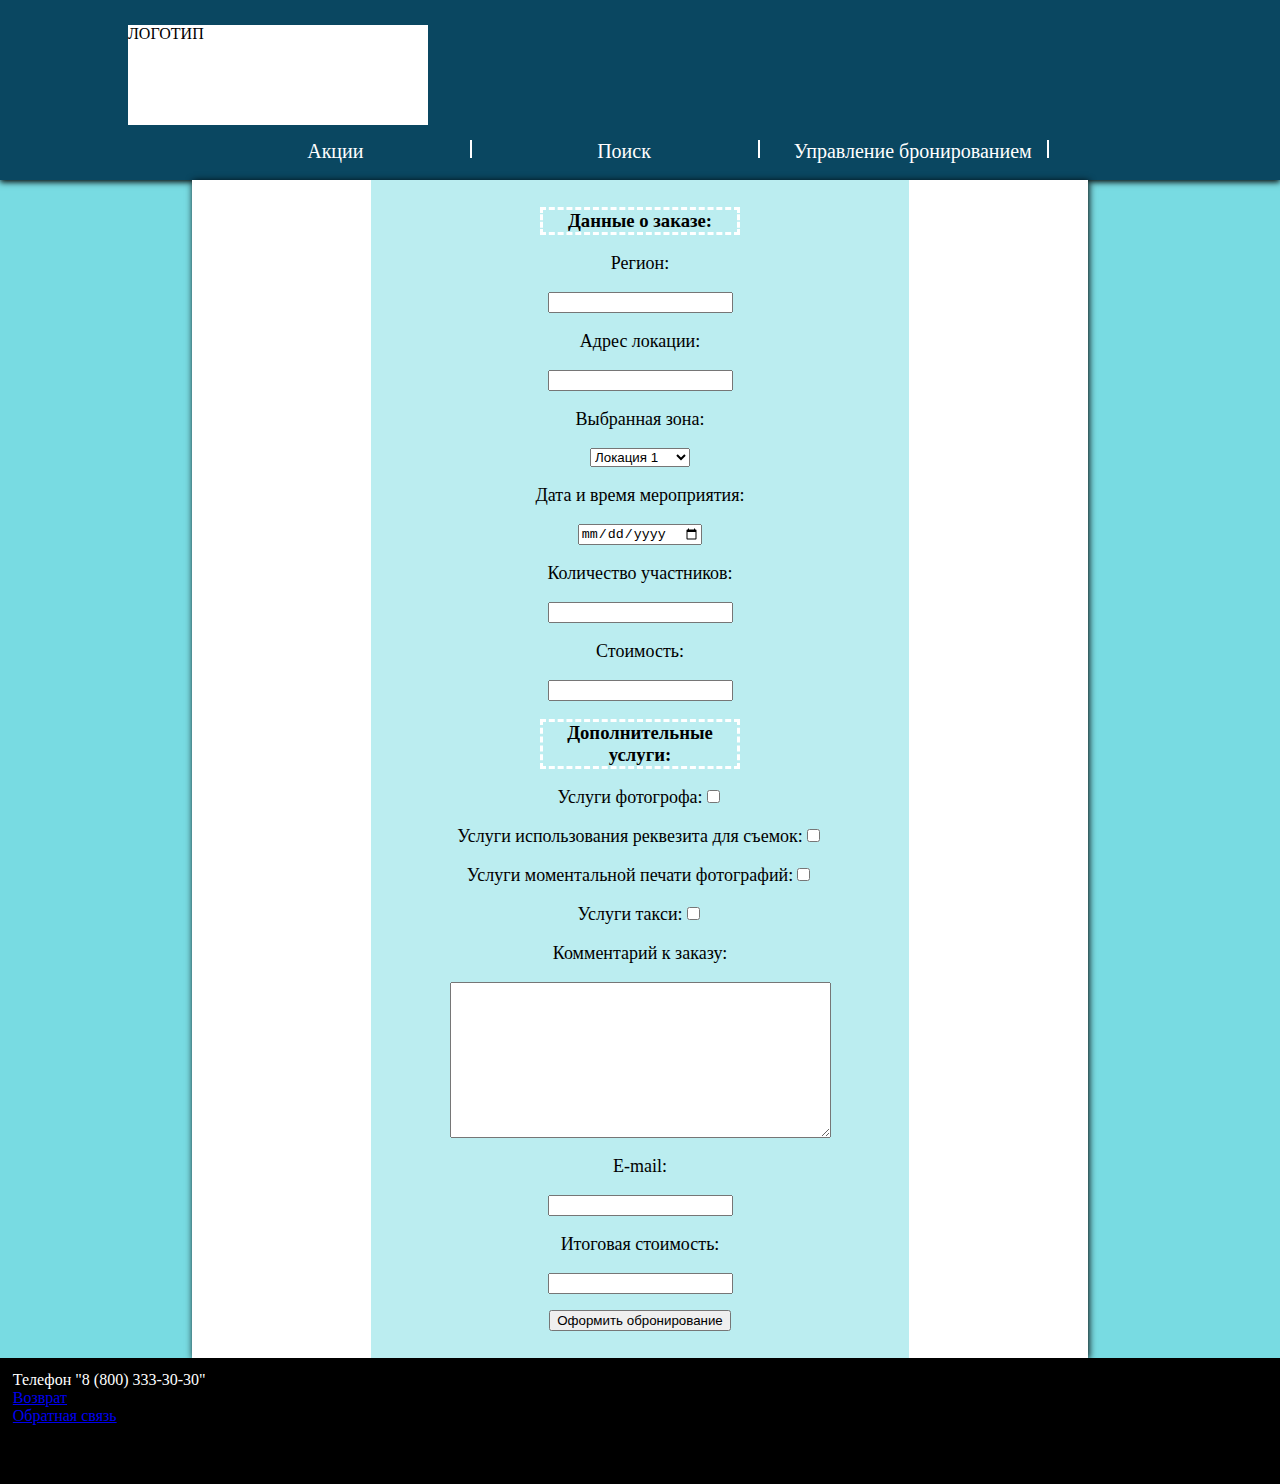
<file: Экзамен/booking.html>
<!DOCTYPE HTML5>
<html>

 <head>
  <meta http-equiv="Content-Type" content="text/html; charset=utf-8">
  <link rel="stylesheet" href="style.css" type="text/css"/>
  <title>Компания "Фокус" - Главная</title>
 </head>

 <body>
 	<div class="header">
  		<div class="logo">
  			ЛОГОТИП
  		</div>

 		<div class="navbar">
 			<div class="sales">
 				<a href="#saleid"><p>Акции</p></a>
		  	</div>

		  	<div class="search">
		  		<a href="#searchid"><p>Поиск</p></a>
		  	</div>

		  	<div class="booking">
		  		<a href="booking.html"><p>Управление бронированием</p></a>
		  	</div>
 		</div>
  	</div>

 	<div class="container">
	  	<div id="searchid" class="form_search" style="margin-top: 0; margin-bottom: 0;">
	  		<h3>Данные о заказе:</h3>
	  		<form>
  				<p>Регион:</p>
				<input>

				<p>Адрес локации:</p>
				<input>

				<p>Выбранная зона:</p>
				<p>
					<select>
					    <optgroup label="Регион 1">
					     <option>Локация 1</option>
					     <option>Локация 2</option>
					     <option>Локация 3</option>
					    </optgroup>
					    <optgroup label="Регион 2">
					     <option>Локация 4</option>
					     <option>Локация 5</option>
					     <option>Локация 6</option>
					    </optgroup>
			   		</select>
				</p>

				<p>Дата и время мероприятия:</p>
				<input type="date">

				<p>Количество участников:</p>
				<input type="number"><br>

				<p>Стоимость:</p>
				<input type="number"><br><br>

  				<h3>Дополнительные услуги:</h3>
  			
  				<p>Услуги фотогрофа:<input type="checkbox"></p>

				<p>Услуги использования реквезита для съемок:<input type="checkbox"></p>

				<p>Услуги моментальной печати фотографий:<input type="checkbox"></p>

				<p>Услуги такси:<input type="checkbox"></p>

				<p>Комментарий к заказу:</p>
				<textarea rows="10" cols="45"></textarea>

				<p>E-mail:</p>
				<input type="number"><br>

				<p>Итоговая стоимость:</p>
				<input type="number"><br>

  			</form>
  			<button >Оформить обронирование</button>
	  	</div>
	</div>

  	<div class="footer">
  		<div class="tel">
  			Телефон "8 (800) 333-30-30"
  		</div>

  		<div class="footer_nav">
  			<a href="http://xxx-ml.wsr.ru/return">Возврат</a><br>
  			<a href="http://xxx-ml.wsr.ru/feedbask">Обратная связь</a>
  		</div>
  	</div>

 </body>

</html>
</file>
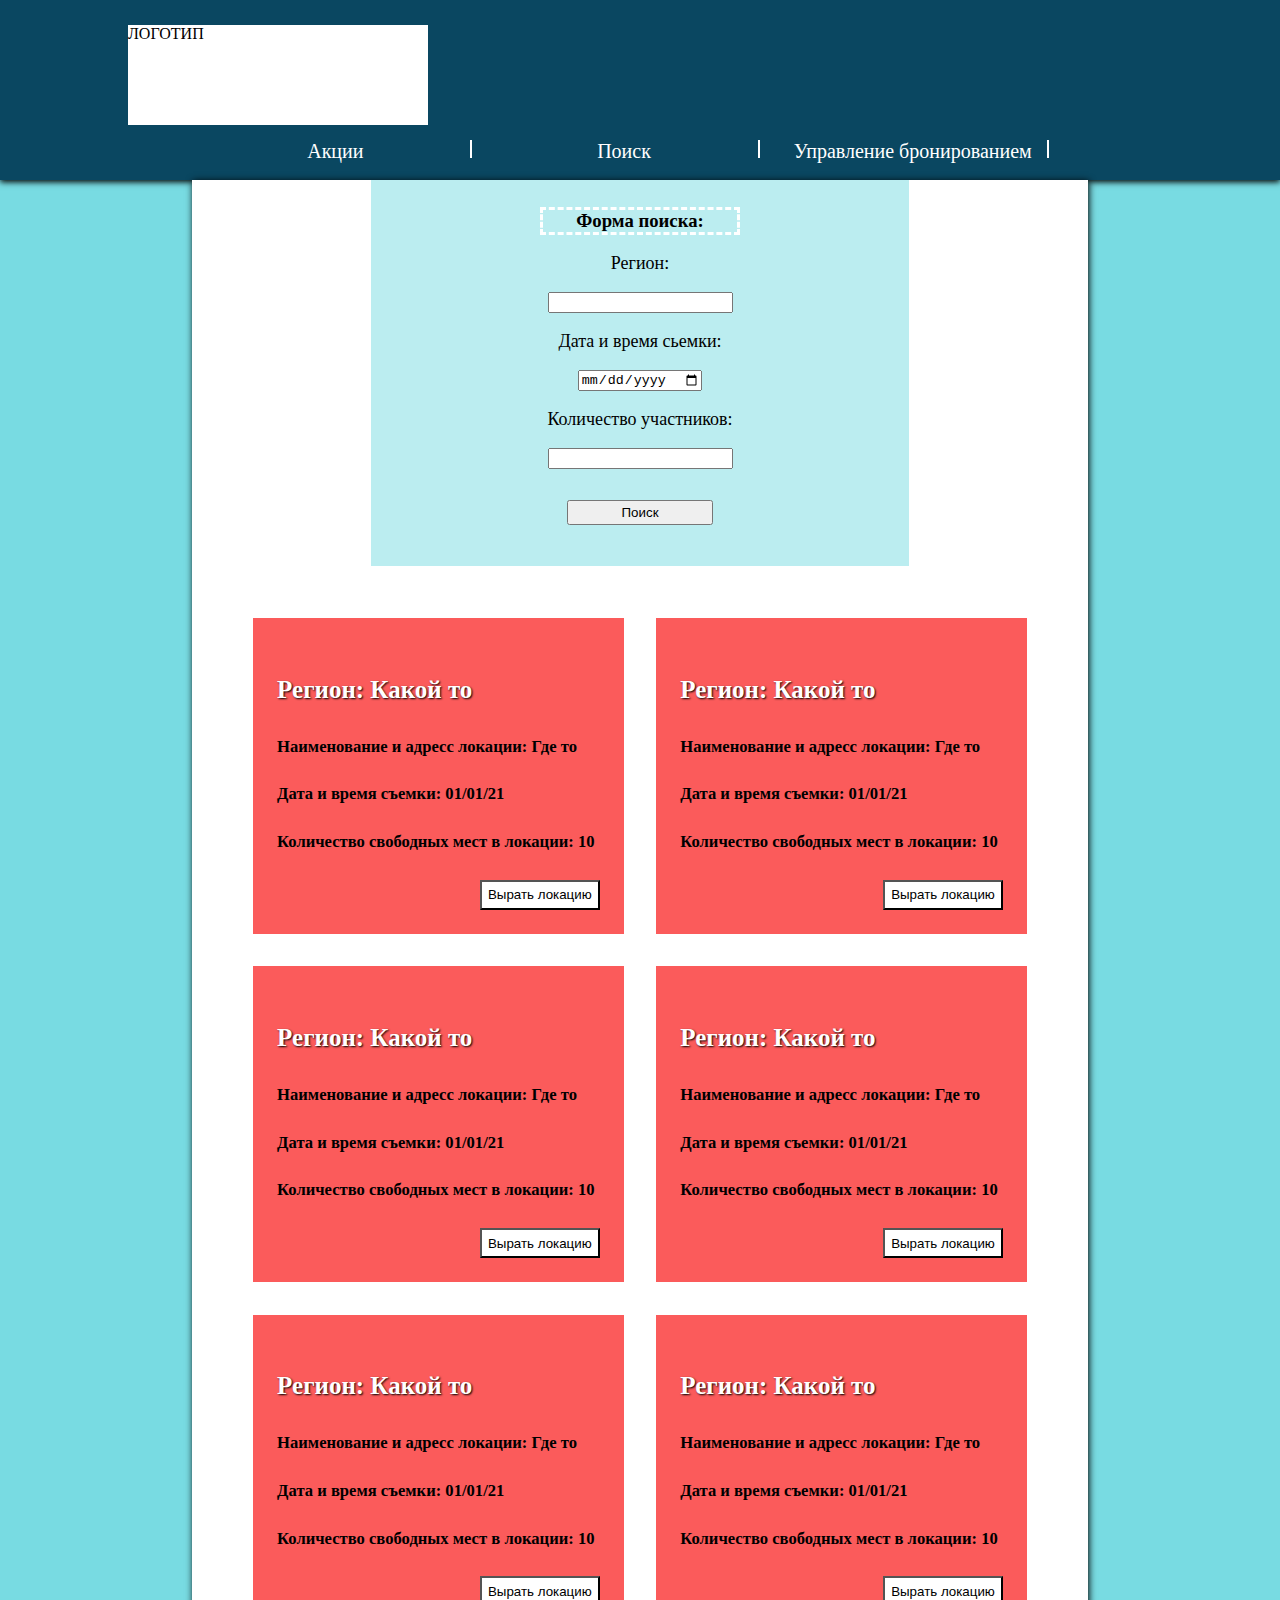
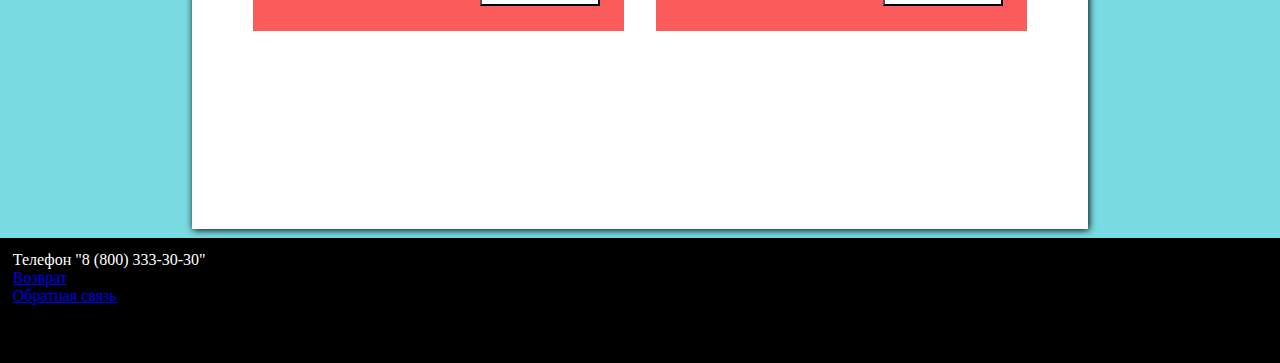
<file: Экзамен/search.html>
<!DOCTYPE HTML5>
<html>

 <head>
  <meta http-equiv="Content-Type" content="text/html; charset=utf-8">
  <link rel="stylesheet" href="style.css" type="text/css"/>
  <title>Компания "Фокус" - Главная</title>
 </head>

 <body>
 	<div class="header">
  		<div class="logo">
  			ЛОГОТИП
  		</div>

 		<div class="navbar">
 			<div class="sales">
 				<a href="index.html#saleid"><p>Акции</p></a>
		  	</div>

		  	<div class="search">
		  		<a href="index.html#searchid"><p>Поиск</p></a>
		  	</div>

		  	<div class="booking">
		  		<a href="booking.html"><p>Управление бронированием</p></a>
		  	</div>
 		</div>
  	</div>

 	<div class="container" >
	  	<div id="searchid" class="form_search" style="margin-top: 0; margin-bottom: 0">
	  		<h3>Форма поиска:</h3>
	  		<form>
  				<p>Регион:</p>
				<input name="region">

				<p>Дата и время сьемки:</p>
				<input type="date" name="people">

				<p>Количество участников:</p>
				<input type="number" name="people"><br>
				
  			</form>
  			<a href="search.html"><button class="form_button">Поиск</button></a>
	  	</div>

	  	<div id="saleid" class="sales_bar" style="margin: 1% 2%; height: 1200px">
	  		<div class="sale">
		  		<div class="sale_info">
			  		<div class="sale_name">
			  			<h4>Регион: Какой то</h4>
			  		</div>
			  		<div class="sale_descripion">
			  			<h5>Наименование и адресс локации: Где то</h5>
			  		</div>
			  		<div class="sale_descripion">
			  			<h5>Дата и время съемки: 01/01/21</h5>
			  		</div>
			  		<div class="sale_descripion">
			  			<h5>Количество свободных мест в локации: 10</h5>
			  		</div>
		  		</div>
		  		<div class="sale_button">
		  			<a href="seat.html"><button>Вырать локацию</button></a>
		  		</div>
	  		</div>

	  		<div class="sale">
		  		<div class="sale_info">
			  		<div class="sale_name">
			  			<h4>Регион: Какой то</h4>
			  		</div>
			  		<div class="sale_descripion">
			  			<h5>Наименование и адресс локации: Где то</h5>
			  		</div>
			  		<div class="sale_descripion">
			  			<h5>Дата и время съемки: 01/01/21</h5>
			  		</div>
			  		<div class="sale_descripion">
			  			<h5>Количество свободных мест в локации: 10</h5>
			  		</div>
		  		</div>
		  		<div class="sale_button">
		  			<a href="seat.html"><button>Вырать локацию</button></a>
		  		</div>
	  		</div>

	  		<div class="sale">
		  		<div class="sale_info">
			  		<div class="sale_name">
			  			<h4>Регион: Какой то</h4>
			  		</div>
			  		<div class="sale_descripion">
			  			<h5>Наименование и адресс локации: Где то</h5>
			  		</div>
			  		<div class="sale_descripion">
			  			<h5>Дата и время съемки: 01/01/21</h5>
			  		</div>
			  		<div class="sale_descripion">
			  			<h5>Количество свободных мест в локации: 10</h5>
			  		</div>
		  		</div>
		  		<div class="sale_button">
		  			<a href="seat.html"><button>Вырать локацию</button></a>
		  		</div>
	  		</div>

	  		<div class="sale">
		  		<div class="sale_info">
			  		<div class="sale_name">
			  			<h4>Регион: Какой то</h4>
			  		</div>
			  		<div class="sale_descripion">
			  			<h5>Наименование и адресс локации: Где то</h5>
			  		</div>
			  		<div class="sale_descripion">
			  			<h5>Дата и время съемки: 01/01/21</h5>
			  		</div>
			  		<div class="sale_descripion">
			  			<h5>Количество свободных мест в локации: 10</h5>
			  		</div>
		  		</div>
		  		<div class="sale_button">
		  			<a href="seat.html"><button>Вырать локацию</button></a>
		  		</div>
	  		</div>

	  		<div class="sale">
		  		<div class="sale_info">
			  		<div class="sale_name">
			  			<h4>Регион: Какой то</h4>
			  		</div>
			  		<div class="sale_descripion">
			  			<h5>Наименование и адресс локации: Где то</h5>
			  		</div>
			  		<div class="sale_descripion">
			  			<h5>Дата и время съемки: 01/01/21</h5>
			  		</div>
			  		<div class="sale_descripion">
			  			<h5>Количество свободных мест в локации: 10</h5>
			  		</div>
		  		</div>
		  		<div class="sale_button">
		  			<a href="seat.html"><button>Вырать локацию</button></a>
		  		</div>
	  		</div>

	  		<div class="sale">
		  		<div class="sale_info">
			  		<div class="sale_name">
			  			<h4>Регион: Какой то</h4>
			  		</div>
			  		<div class="sale_descripion">
			  			<h5>Наименование и адресс локации: Где то</h5>
			  		</div>
			  		<div class="sale_descripion">
			  			<h5>Дата и время съемки: 01/01/21</h5>
			  		</div>
			  		<div class="sale_descripion">
			  			<h5>Количество свободных мест в локации: 10</h5>
			  		</div>
		  		</div>
		  		<div class="sale_button">
		  			<a href="seat.html"><button>Вырать локацию</button></a>
		  		</div>
	  		</div>
	  	</div>
  	</div>

  	<div class="footer">
  		<div class="tel">
  			Телефон "8 (800) 333-30-30"
  		</div>

  		<div class="footer_nav">
  			<a href="http://xxx-ml.wsr.ru/return">Возврат</a><br>
  			<a href="http://xxx-ml.wsr.ru/feedbask">Обратная связь</a>
  		</div>
  	</div>

 </body>

</html>
</file>
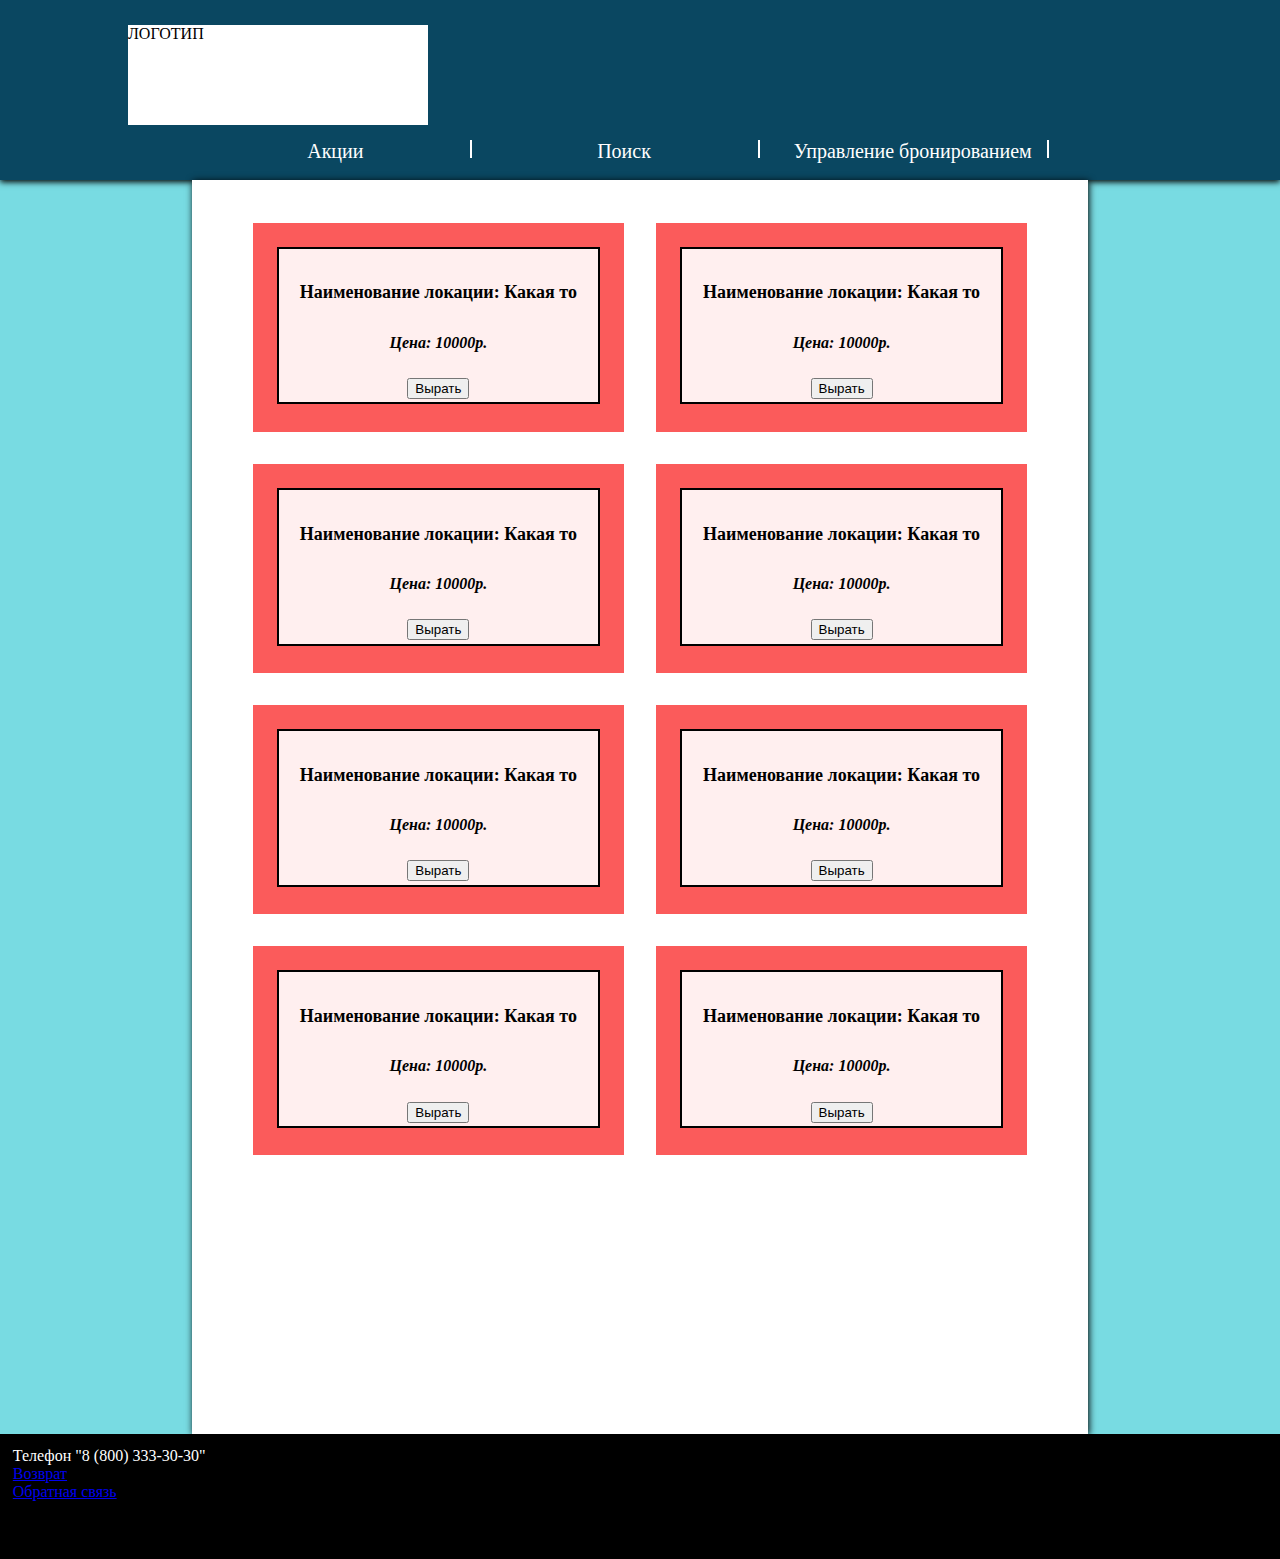
<file: Экзамен/seat.html>
<!DOCTYPE HTML5>
<html>

 <head>
  <meta http-equiv="Content-Type" content="text/html; charset=utf-8">
  <link rel="stylesheet" href="style.css" type="text/css"/>
  <title>Компания "Фокус" - Главная</title>
 </head>

 <body>
 	<div class="header">
  		<div class="logo">
  			ЛОГОТИП
  		</div>

 		<div class="navbar">
 			<div class="sales">
 				<a href="index.html#saleid"><p>Акции</p></a>
		  	</div>

		  	<div class="search">
		  		<a href="index.html#searchid"><p>Поиск</p></a>
		  	</div>

		  	<div class="booking">
		  		<a href="booking.html"><p>Управление бронированием</p></a>
		  	</div>
 		</div>
  	</div>

 	<div class="container" >

	  	<div id="saleid" class="sales_bar" style="margin: 0% 2%; height: 1200px">
	  		<div class="sale">
		  		<div class="zone_location">
			  		<div class="sale_descripion">
			  			<h5 style="font-size: 18px"><b>Наименование локации: Какая то</b></h5>
			  		</div>
			  		<div class="sale_descripion">
			  			<h5 style="font-size: 16px"><i>Цена: 10000p.</i></h5>
			  		</div>
			  		<a href="booking.html"><button>Вырать</button></a>
		  		</div>
	  		</div>

	  		<div class="sale">
		  		<div class="zone_location">
			  		<div class="sale_descripion">
			  			<h5 style="font-size: 18px"><b>Наименование локации: Какая то</b></h5>
			  		</div>
			  		<div class="sale_descripion">
			  			<h5 style="font-size: 16px"><i>Цена: 10000p.</i></h5>
			  		</div>
			  		<a href="booking.html"><button>Вырать</button></a>
		  		</div>
	  		</div>

	  		<div class="sale">
		  		<div class="zone_location">
			  		<div class="sale_descripion">
			  			<h5 style="font-size: 18px"><b>Наименование локации: Какая то</b></h5>
			  		</div>
			  		<div class="sale_descripion">
			  			<h5 style="font-size: 16px"><i>Цена: 10000p.</i></h5>
			  		</div>
			  		<a href="booking.html"><button>Вырать</button></a>
		  		</div>
	  		</div>

	  		<div class="sale">
		  		<div class="zone_location">
			  		<div class="sale_descripion">
			  			<h5 style="font-size: 18px"><b>Наименование локации: Какая то</b></h5>
			  		</div>
			  		<div class="sale_descripion">
			  			<h5 style="font-size: 16px"><i>Цена: 10000p.</i></h5>
			  		</div>
			  		<a href="booking.html"><button>Вырать</button></a>
		  		</div>
	  		</div>

	  		<div class="sale">
		  		<div class="zone_location">
			  		<div class="sale_descripion">
			  			<h5 style="font-size: 18px"><b>Наименование локации: Какая то</b></h5>
			  		</div>
			  		<div class="sale_descripion">
			  			<h5 style="font-size: 16px"><i>Цена: 10000p.</i></h5>
			  		</div>
			  		<a href="booking.html"><button>Вырать</button></a>
		  		</div>
	  		</div>

	  		<div class="sale">
		  		<div class="zone_location">
			  		<div class="sale_descripion">
			  			<h5 style="font-size: 18px"><b>Наименование локации: Какая то</b></h5>
			  		</div>
			  		<div class="sale_descripion">
			  			<h5 style="font-size: 16px"><i>Цена: 10000p.</i></h5>
			  		</div>
			  		<a href="booking.html"><button>Вырать</button></a>
		  		</div>
	  		</div>

	  		<div class="sale">
		  		<div class="zone_location">
			  		<div class="sale_descripion">
			  			<h5 style="font-size: 18px"><b>Наименование локации: Какая то</b></h5>
			  		</div>
			  		<div class="sale_descripion">
			  			<h5 style="font-size: 16px"><i>Цена: 10000p.</i></h5>
			  		</div>
			  		<a href="booking.html"><button>Вырать</button></a>
		  		</div>
	  		</div>

	  		<div class="sale">
		  		<div class="zone_location">
			  		<div class="sale_descripion">
			  			<h5 style="font-size: 18px"><b>Наименование локации: Какая то</b></h5>
			  		</div>
			  		<div class="sale_descripion">
			  			<h5 style="font-size: 16px"><i>Цена: 10000p.</i></h5>
			  		</div>
			  		<a href="booking.html"><button>Вырать</button></a>
		  		</div>
	  		</div>
	  	</div>
  	</div>

  	<div class="footer">
  		<div class="tel">
  			Телефон "8 (800) 333-30-30"
  		</div>

  		<div class="footer_nav">
  			<a href="http://xxx-ml.wsr.ru/return">Возврат</a><br>
  			<a href="http://xxx-ml.wsr.ru/feedbask">Обратная связь</a>
  		</div>
  	</div>

 </body>

</html>
</file>
<file: Экзамен/style.css>
@keyframes instr {
  0% {
  	left: 300px;
  	display: none;
  	visibility: hidden;

  }
  100% {
  	left: 20px;
  	display: block;
  	visibility: visible;
  }
}

@keyframes line_an {
  0% {
  	height: 0px;

  }
  100% {
  	height: 300px;
  }
}

@media (prefers-reduced-motion: no-preference) {
  .animat {
    animation: instr 5s infinite;
  }
}

@media (prefers-reduced-motion: no-preference) {
  .line {
    animation: line_an 5s 1;
  }
}

body{
	background-color: #78DBE2;
	margin: 0;
}

.header{
	background-color: #0a4761;
	height: 180px;
	box-shadow: black 0 2px 6px;
}

.logo{
	position: relative;
	background-color: white; 
	width: 300px;
	height: 100px;
	top: 14%;
	left: 10%;
}

.navbar{
	margin: 0 15%;
}

.navbar>div{
	position: relative;
	height: 10%;
	width: 30%;
	border-right: white solid 2px;
	float: left;
	top: 40px;
	text-align: center;
	margin: 0 1%;
}

.navbar>div>a{
	text-decoration: none;
}

.navbar>div>a>p{
	color: white;
	font-size: 20px;
	margin: 0;

}

.container{
	background-color: white;
	margin: 0 15%;
	box-shadow: black 1px 1px 7px;
}

.instruction{
	margin: 0 5%;
	position: relative;
	border: white dashed 5px;
	height: 300px;
	padding: 5%;
	background-color: #78DBE2;
}

.info{
	margin: 3% 5%;
	border: dashed #78DBE2 7px;
}

.target{
	position: relative;
	font-size: 25px;
	margin: 5% 10%;
}

.devis{
	text-align: right;
	font-size: 20px;
	margin: 0 20%;
}

.otsivu>div{
	border: solid #78DBE2 2px;
	height: 50px;
	margin: 1% 5%;
	padding: 1%;
}

.form_search, .podpiska{
	background-color: rgba(120,219,226,0.5);
	margin: 3% 20%;
	text-align: center;
	padding: 3%;
}

form>p{
	font-size: 18px;
}

h3{
	display: block;
	margin: 0 auto;
	width: 40%;
	border: white dashed 3px;
}

.form_button{
	margin: 3%;
	width: 30%;
	height: 25px;
}

.sales_bar{
	padding: 3%;
	height: 600px;
}

.sale{
	position: relative;
	background-color: rgba(250, 50, 50, 0.8);
	padding: 3%;
	margin: 2% 2%;
	width: 40%;
	float: left;
}

.sale_img{
	border: black solid 2px;
	height: 200px;
}

.sale_name{
	font-size: 25px;
	color: white;
	text-shadow: black 1px 1px 2px;
}

.sale_info{
	font-size: 20px;
}

.sale_button{
	float: right;
}

.sale_button>button{
	height: 30px;
	width: 100%;
	background-color: white;
}

.sale_button>a>button{
	height: 30px;
	width: 100%;
	background-color: white;
}

.podpiska{
	height: 150px !important;
	margin-bottom: 0;
}

.podpiska>form{
	margin-bottom: 0;
}

.footer{
	background-color: black;
	height: 100px;
	color: white;
	padding: 1%;
}

.zone_location{
	background-color: rgba(255,255,255,0.9);
	border: black solid 2px;
	padding: 1%;
	text-align: center;
	margin-bottom: 1%;
}

.zone_location>button{
	background-color: rgb(250,150,150);
}

.active>button{
	background-color: rgb(150,250,150) !important;
}

.animat{
	display: block;
	position: relative;
}

.animat>p{
	font-size: 25px;
	font-weight: 700;
	color: white;
	text-shadow: rgba(50,50,50,1) 0px 0px 4px;
}

.line{
	position: absolute;
	height: 300px;
	border-left: white solid 3px;
}
</file>
